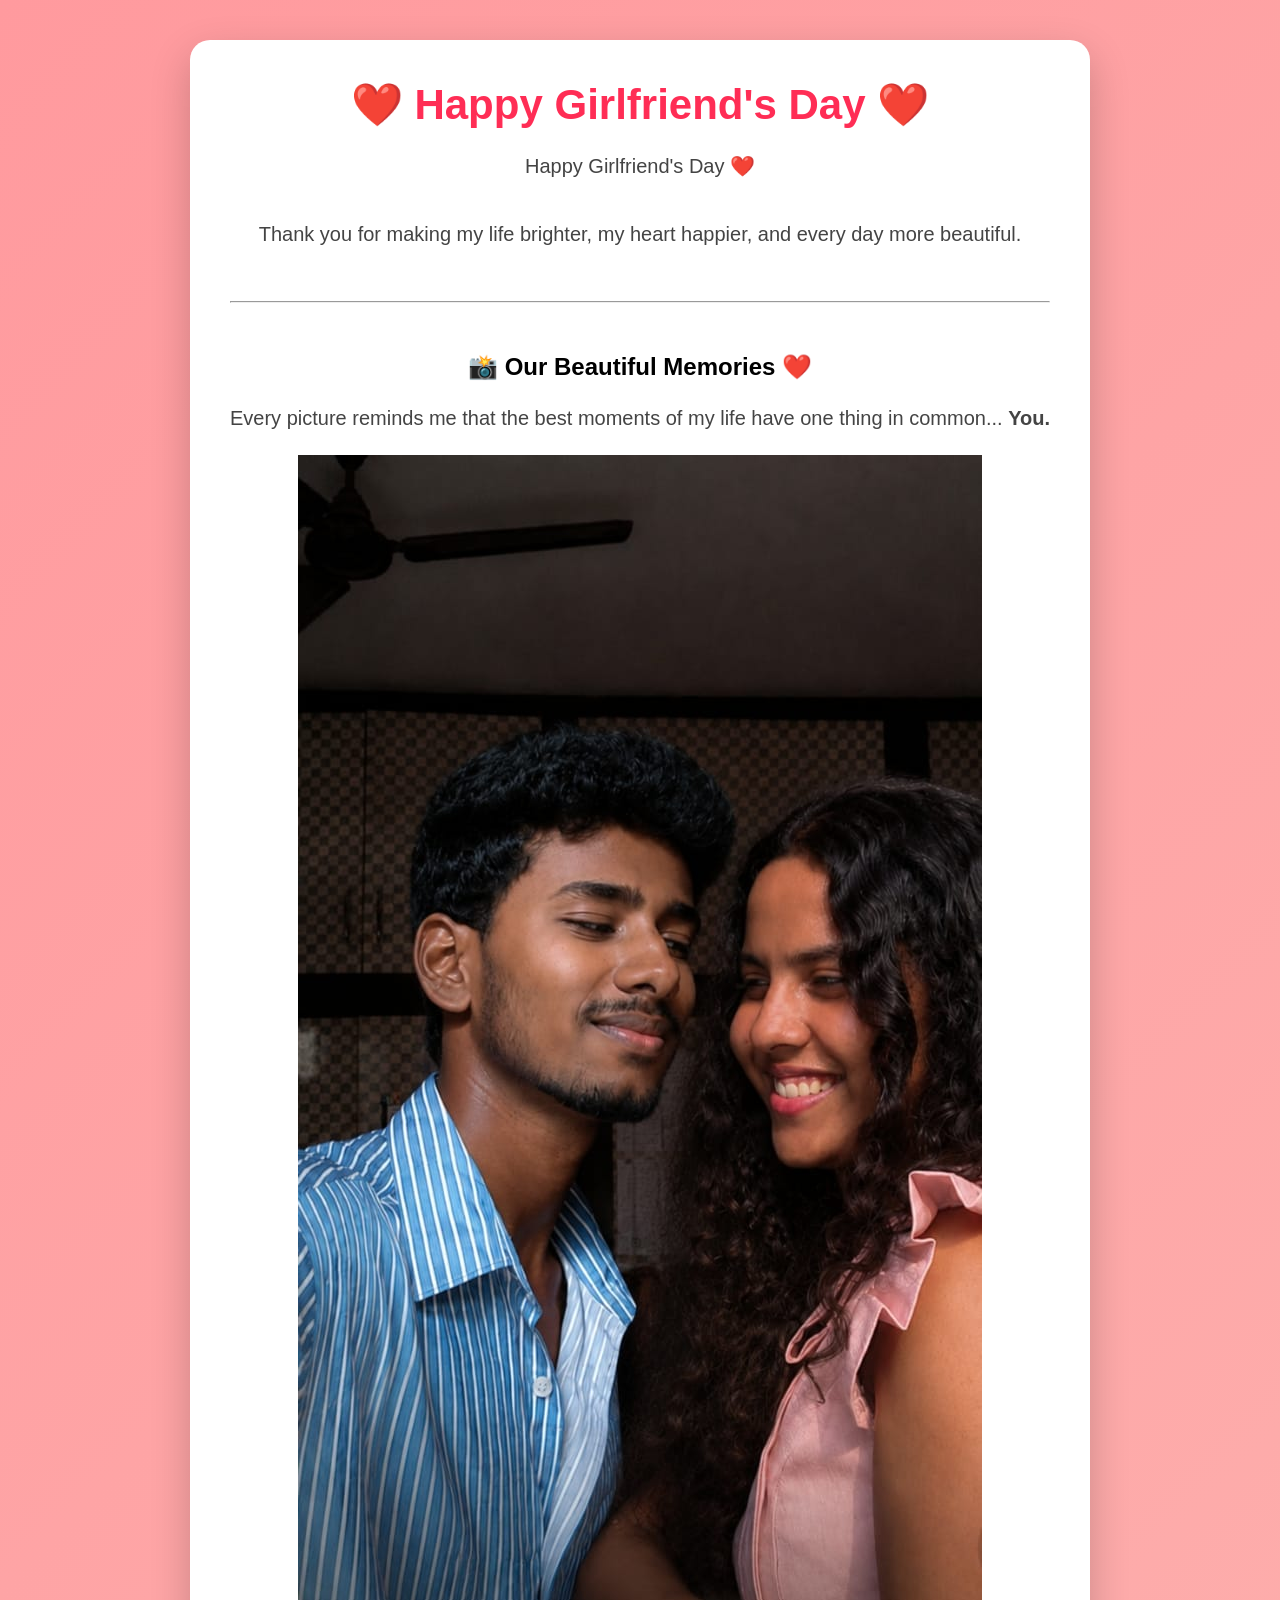
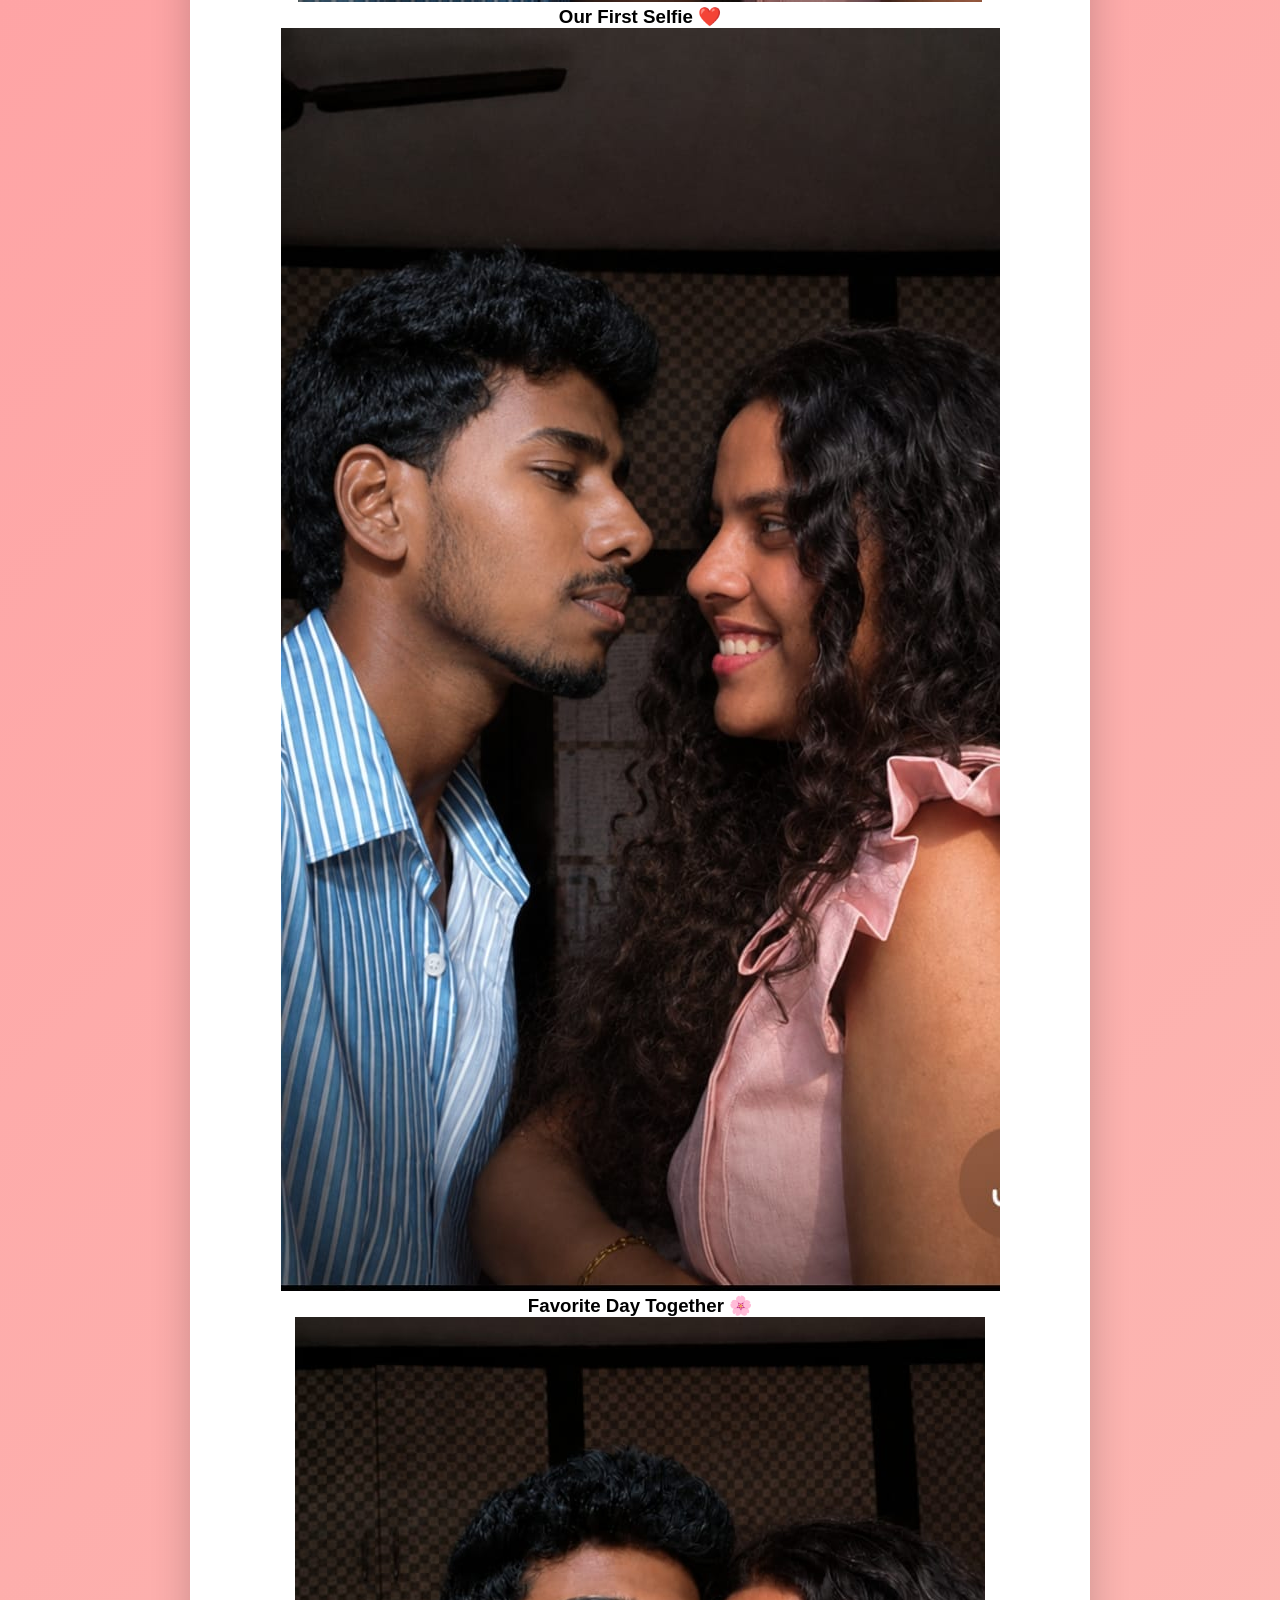
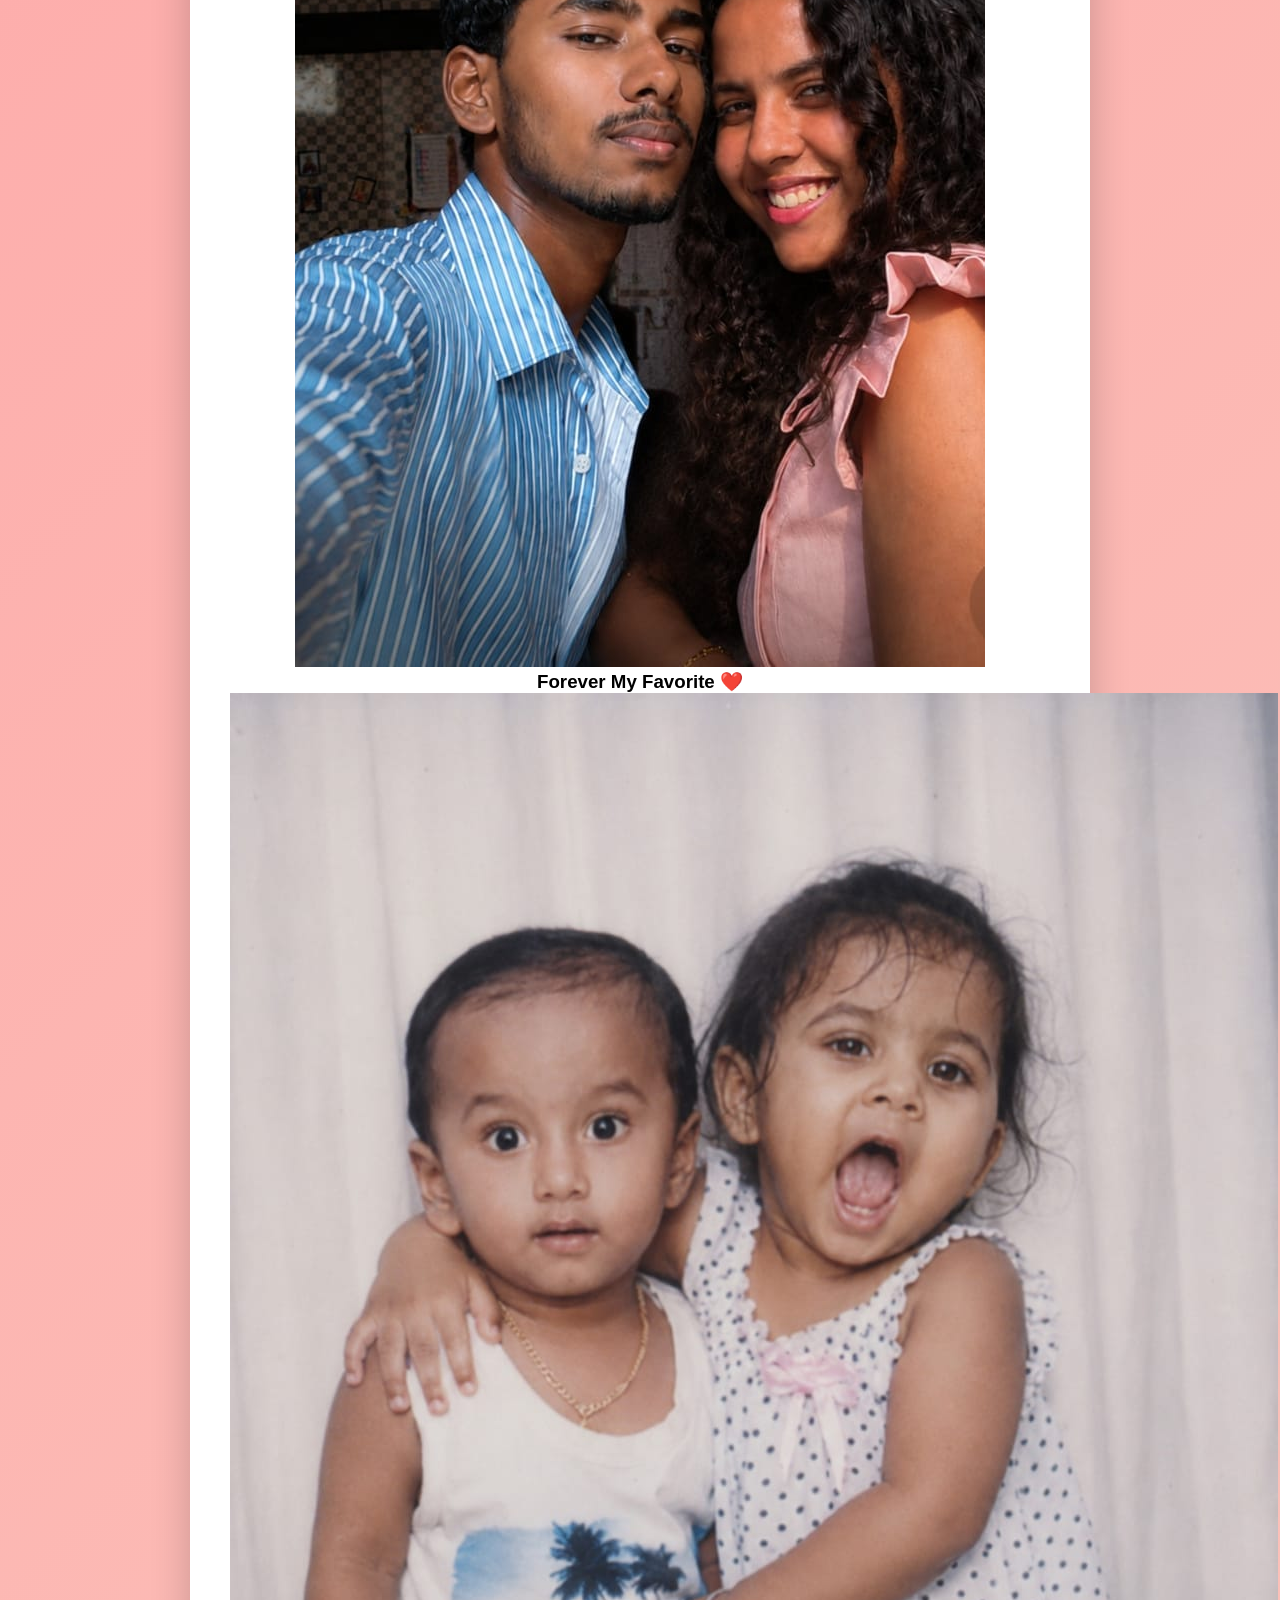
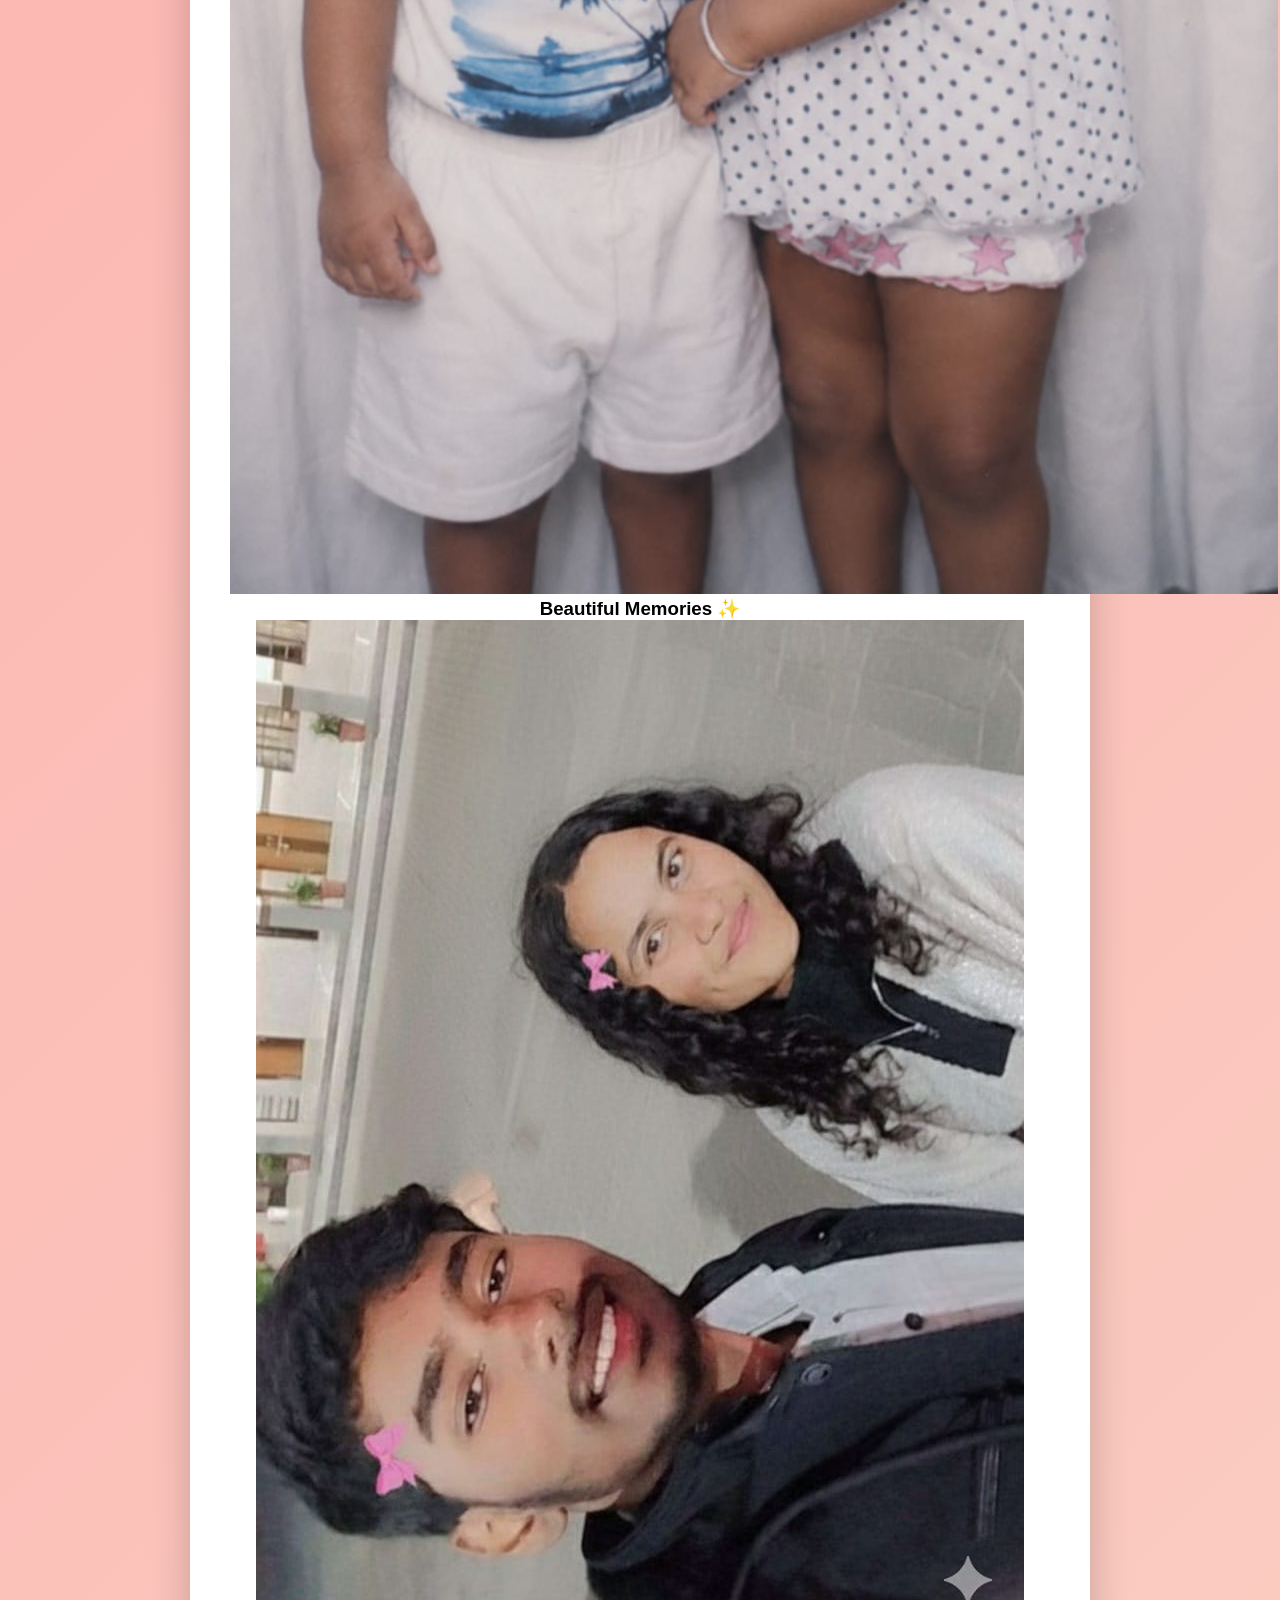
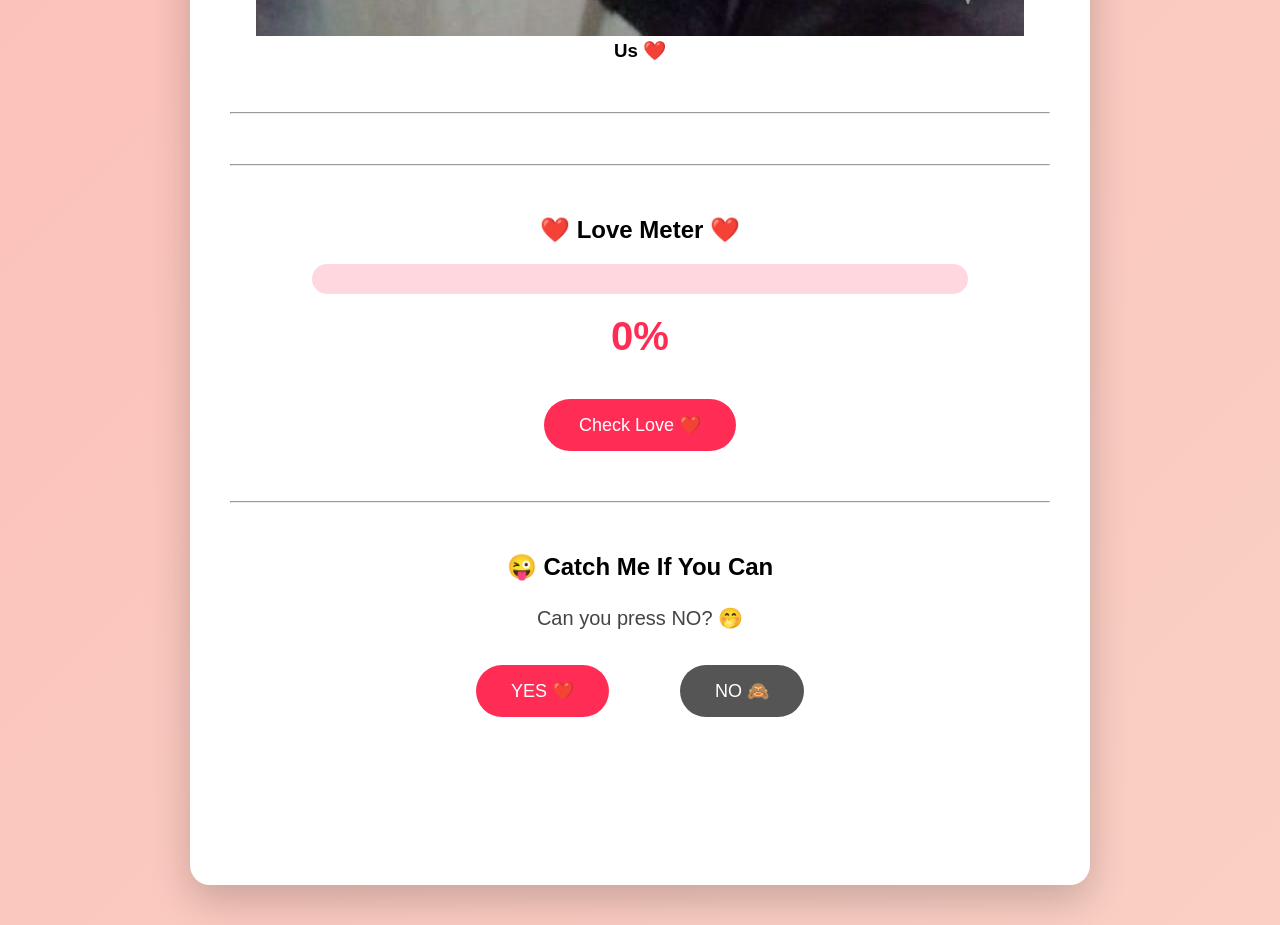
<file: gf day/index.html>
<!DOCTYPE html>
<html lang="en">
<head>
<meta charset="UTF-8">
<meta name="viewport" content="width=device-width, initial-scale=1.0">

<title>Happy Girlfriend's Day ❤️</title>

<style>

*{
margin:0;
padding:0;
box-sizing:border-box;
font-family:Arial,Helvetica,sans-serif;
}

body{
background:linear-gradient(135deg,#ff9a9e,#fad0c4);
overflow-x:hidden;
min-height:100vh;
display:flex;
justify-content:center;
align-items:center;
padding:40px;
}

.container{
background:white;
width:90%;
max-width:900px;
padding:40px;
border-radius:20px;
text-align:center;
box-shadow:0 15px 40px rgba(0,0,0,.2);
position:relative;
z-index:2;
}

h1{
font-size:42px;
color:#ff2d55;
margin-bottom:20px;
}

p{
font-size:20px;
line-height:1.7;
color:#444;
margin:20px 0;
}

.btn{
padding:15px 35px;
background:#ff2d55;
color:white;
border:none;
border-radius:40px;
cursor:pointer;
font-size:18px;
margin-top:20px;
}

.btn:hover{
transform:scale(1.05);
}

hr{
margin:50px 0;
}

/* Floating Hearts */

#hearts{
position:fixed;
left:0;
top:0;
width:100%;
height:100%;
pointer-events:none;
overflow:hidden;
z-index:1;
}

.heart{
position:absolute;
bottom:-50px;
animation:float linear forwards;
}

@keyframes float{

0%{
transform:translateY(0) scale(.5);
opacity:0;
}

20%{
opacity:1;
}

100%{
transform:translateY(-120vh) scale(1.6);
opacity:0;
}

}

/* Love Meter */

.meter{

width:80%;
height:30px;
background:#ffd8df;
margin:20px auto;
border-radius:30px;
overflow:hidden;

}

.fill{

height:100%;
width:0;
background:#ff2d55;
transition:.1s;

}

#percent{

font-size:40px;
color:#ff2d55;

}

/* Catch Me */

.buttons{

position:relative;
height:180px;
margin-top:30px;

}

.buttons button{

padding:15px 35px;
border:none;
border-radius:50px;
font-size:18px;
cursor:pointer;

}

#yes{

background:#ff2d55;
color:white;
position:absolute;
left:30%;

}

#no{

background:#555;
color:white;
position:absolute;
right:30%;

}

/* Popup */

.popup{

position:fixed;
left:0;
top:0;
width:100%;
height:100%;
background:rgba(0,0,0,.7);
display:none;
justify-content:center;
align-items:center;
z-index:999;

}

.box{

background:white;
padding:40px;
border-radius:20px;
text-align:center;
max-width:450px;

}

.box h2{

color:#ff2d55;

}

.box button{

margin-top:20px;
padding:12px 30px;
border:none;
background:#ff2d55;
color:white;
border-radius:30px;
cursor:pointer;

}

</style>

</head>
<body>

<div id="hearts"></div>

<audio id="music" loop>
<source src="music.mp3" type="audio/mpeg">
</audio>

<div class="container">

<h1 id="typing"></h1>

<p>
Happy Girlfriend's Day ❤️<br><br>

Thank you for making my life brighter,
my heart happier,
and every day more beautiful.
</p>
<hr>

<h2>📸 Our Beautiful Memories ❤️</h2>

<p>
Every picture reminds me that the best moments of my life have one thing in common...
<strong>You.</strong>
</p>

<div class="gallery">

    <div class="card">
        <img src="photo1.jpg">
        <h3>Our First Selfie ❤️</h3>
    </div>

    <div class="card">
        <img src="photo2.jpg">
        <h3>Favorite Day Together 🌸</h3>
    </div>

    <div class="card">
        <img src="photo3.jpg">
        <h3>Forever My Favorite ❤️</h3>
    </div>

    <div class="card">
        <img src="photo5.jpg">
        <h3>Beautiful Memories ✨</h3>
    </div>

    <div class="card">
        <img src="photo8.jpg">
        <h3>Us ❤️</h3>
    </div>

</div>

<hr>
<hr>

<h2>❤️ Love Meter ❤️</h2>

<div class="meter">
<div class="fill" id="fill"></div>
</div>

<h1 id="percent">0%</h1>

<button class="btn" onclick="loveMeter()">

Check Love ❤️

</button>

<p id="loveText"></p>

<hr>

<h2>😜 Catch Me If You Can</h2>

<p>Can you press NO? 🤭</p>

<div class="buttons">

<button id="yes">

YES ❤️

</button>

<button id="no">

NO 🙈

</button>

</div>

</div>

<div class="popup" id="popup">

<div class="box">

<h2>❤️ I Knew It ❤️</h2>

<p>

Happy Girlfriend's Day ❤️<br><br>

You're my favorite person,
my best friend,
and the love of my life.

</p>

<button onclick="closePopup()">

Love You ❤️

</button>

</div>

</div>

<script>

/* Start music after first click */

document.addEventListener("click",function(){

document.getElementById("music").play();

},{once:true});

/* Typing */

const text="❤️ Happy Girlfriend's Day ❤️";

let i=0;

function type(){

if(i<text.length){

document.getElementById("typing").innerHTML+=text.charAt(i);

i++;

setTimeout(type,80);

}

}

type();

/* Floating Hearts */

setInterval(()=>{

const heart=document.createElement("div");

heart.className="heart";

const emojis=["❤️","💖","💕","💗","💘","💞"];

heart.innerHTML=emojis[Math.floor(Math.random()*emojis.length)];

heart.style.left=Math.random()*100+"vw";

heart.style.fontSize=(15+Math.random()*30)+"px";

heart.style.animationDuration=(4+Math.random()*4)+"s";

document.getElementById("hearts").appendChild(heart);

setTimeout(()=>{

heart.remove();

},8000);

},300);

/* Love Meter */

function loveMeter(){

let value=0;

const fill=document.getElementById("fill");

const percent=document.getElementById("percent");

const txt=document.getElementById("loveText");

txt.innerHTML="";

const run=setInterval(()=>{

value++;

fill.style.width=value+"%";

percent.innerHTML=value+"%";

if(value>=100){

clearInterval(run);

percent.innerHTML="9999% ❤️";

txt.innerHTML="💖 Error: Too much love detected! System overloaded ❤️";

}

},20);

}

/* Catch Me */

const no=document.getElementById("no");

function move(){

const x=Math.random()*(window.innerWidth-120);

const y=Math.random()*(window.innerHeight-80);

no.style.position="fixed";

no.style.left=x+"px";

no.style.top=y+"px";

}

no.addEventListener("mouseover",move);

no.addEventListener("click",move);

/* Yes Button */

document.getElementById("yes").onclick=function(){

document.getElementById("popup").style.display="flex";

}

/* Close */

function closePopup(){

document.getElementById("popup").style.display="none";

}

</script>

</body>
</html>
</file>
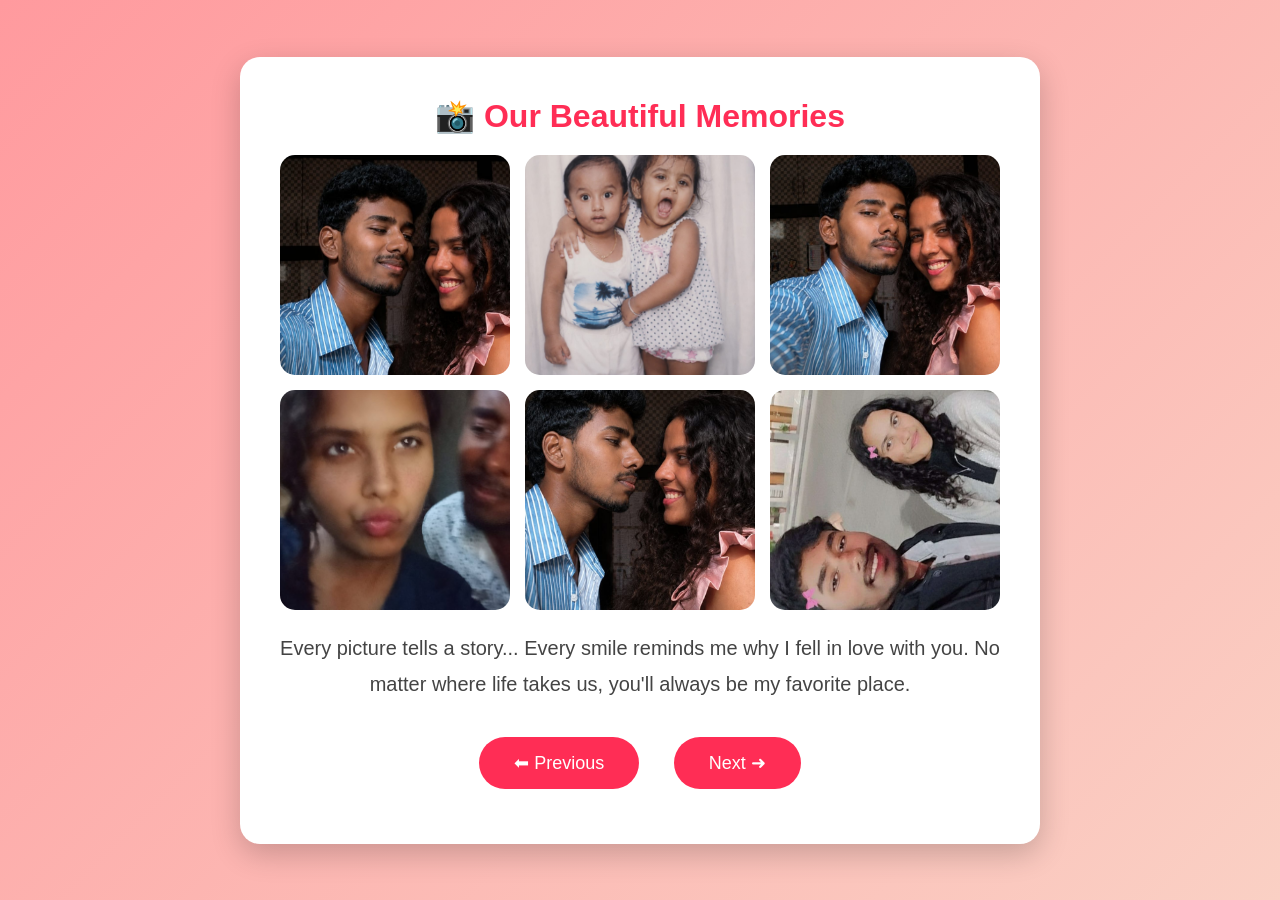
<file: gf day/memories.html>
<!DOCTYPE html>
<html lang="en">
<head>
<meta charset="UTF-8">
<meta name="viewport" content="width=device-width, initial-scale=1.0">
<title>Our Memories</title>
<link rel="stylesheet" href="style.css">
</head>
<body>
    <div id="hearts-container"></div>

<div class="container">

<h1>📸 Our Beautiful Memories</h1>

<div class="gallery">

<img src="photo1.jpg">
<img src="photo5.jpg">
<img src="photo3.jpg">
<img src="photo4.jpg">
<img src="photo2.jpg">
<img src="photo8.jpg">

</div>

<p>
Every picture tells a story...
Every smile reminds me why I fell in love with you.
No matter where life takes us, you'll always be my favorite place.
</p>

<a href="index.html" class="btn">⬅ Previous</a>

<a href="wishes.html" class="btn">
Next ➜
</a>

</div>
<audio id="bgMusic" loop>
    <source src="music.mp3" type="audio/mpeg">
</audio>

<script>
const music = document.getElementById("bgMusic");

window.onload = () => {
    const time = localStorage.getItem("musicTime");
    if (time) music.currentTime = time;

    music.play().catch(() => {});
};

setInterval(() => {
    localStorage.setItem("musicTime", music.currentTime);
}, 1000);
</script>


</body>
</html>
</file>
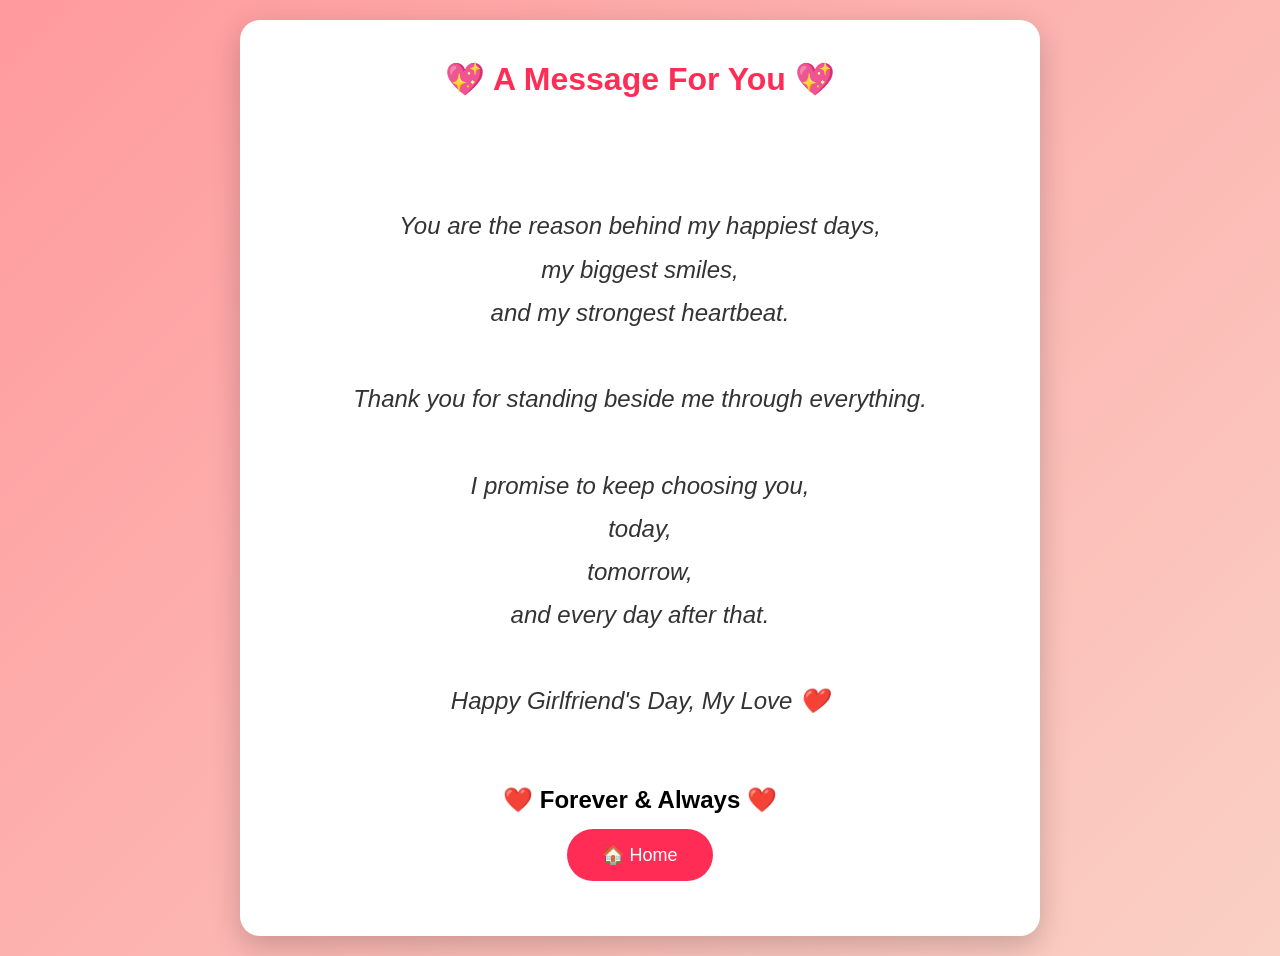
<file: gf day/wishes.html>
<!DOCTYPE html>
<html lang="en">
<head>
<meta charset="UTF-8">
<meta name="viewport" content="width=device-width, initial-scale=1.0">
<title>For You ❤️</title>
<link rel="stylesheet" href="style.css">
</head>
<body>

<div class="container">

<h1>💖 A Message For You 💖</h1>

<p class="letter">

You are the reason behind my happiest days,
my biggest smiles,
and my strongest heartbeat.

Thank you for standing beside me through everything.

I promise to keep choosing you,
today,
tomorrow,
and every day after that.

Happy Girlfriend's Day, My Love ❤️

</p>

<h2>❤️ Forever & Always ❤️</h2>

<a href="index.html" class="btn">
🏠 Home
</a>

</div>
<audio id="bgMusic" loop>
    <source src="music.mp3" type="audio/mpeg">
</audio>

<script>
const music = document.getElementById("bgMusic");

window.onload = () => {
    const time = localStorage.getItem("musicTime");
    if (time) music.currentTime = time;

    music.play().catch(() => {});
};

setInterval(() => {
    localStorage.setItem("musicTime", music.currentTime);
}, 1000);

</script>

</body>
</html>
</file>
<file: gf day/style.css>
*{
margin:0;
padding:0;
box-sizing:border-box;
font-family:Arial,Helvetica,sans-serif;
}

body{
background:linear-gradient(135deg,#ff9a9e,#fad0c4);
display:flex;
justify-content:center;
align-items:center;
min-height:100vh;
padding:20px;
}

.container{
background:white;
width:90%;
max-width:800px;
padding:40px;
border-radius:20px;
text-align:center;
box-shadow:0 10px 30px rgba(0,0,0,.2);
animation:fade 1s;
}

h1{
color:#ff2d55;
margin-bottom:20px;
}

.photo{
width:100%;
border-radius:15px;
margin:20px 0;
}

.gallery{
display:grid;
grid-template-columns:repeat(auto-fit,minmax(180px,1fr));
gap:15px;
margin:20px 0;
}

.gallery img{
width:100%;
height:220px;
object-fit:cover;
border-radius:15px;
transition:.4s;
}

.gallery img:hover{
transform:scale(1.05);
}

p{
font-size:20px;
line-height:1.8;
margin:20px 0;
color:#444;
}

.letter{
font-size:24px;
font-style:italic;
color:#333;
white-space:pre-line;
}

.btn{
display:inline-block;
margin:15px;
padding:15px 35px;
background:#ff2d55;
color:white;
text-decoration:none;
border-radius:50px;
font-size:18px;
transition:.3s;
}

.btn:hover{
background:#e60039;
transform:translateY(-3px);
}

@keyframes fade{
from{
opacity:0;
transform:translateY(30px);
}
to{
opacity:1;
transform:translateY(0);
}
}
.buttons{
    position:relative;
    width:350px;
    height:180px;
    margin:30px auto;
}

.buttons button{
    padding:15px 35px;
    border:none;
    border-radius:40px;
    cursor:pointer;
    font-size:18px;
}

#yes{
    position:absolute;
    left:30px;
    top:60px;
    background:#ff2d55;
    color:white;
}

#no{
    position:absolute;
    left:200px;
    top:60px;
    background:#444;
    color:white;
}

.popup{
    position:fixed;
    top:0;
    left:0;
    width:100%;
    height:100%;
    background:rgba(0,0,0,.7);
    display:none;
    justify-content:center;
    align-items:center;
}

.box{
    background:white;
    padding:30px;
    border-radius:15px;
    text-align:center;
    color:#ff2d55;
}
.love-meter{
    margin:50px auto;
    text-align:center;
}

.meter{
    width:80%;
    max-width:500px;
    height:35px;
    background:#ffd6e0;
    border-radius:50px;
    margin:20px auto;
    overflow:hidden;
}

.fill{
    width:0%;
    height:100%;
    background:linear-gradient(90deg,#ff2d55,#ff7aa2);
    border-radius:50px;
    transition:width .2s;
}

#percent{
    color:#ff2d55;
    margin:20px;
}

#result{
    font-size:22px;
    color:#444;
    margin-top:20px;
    font-weight:bold;
}
</file>
